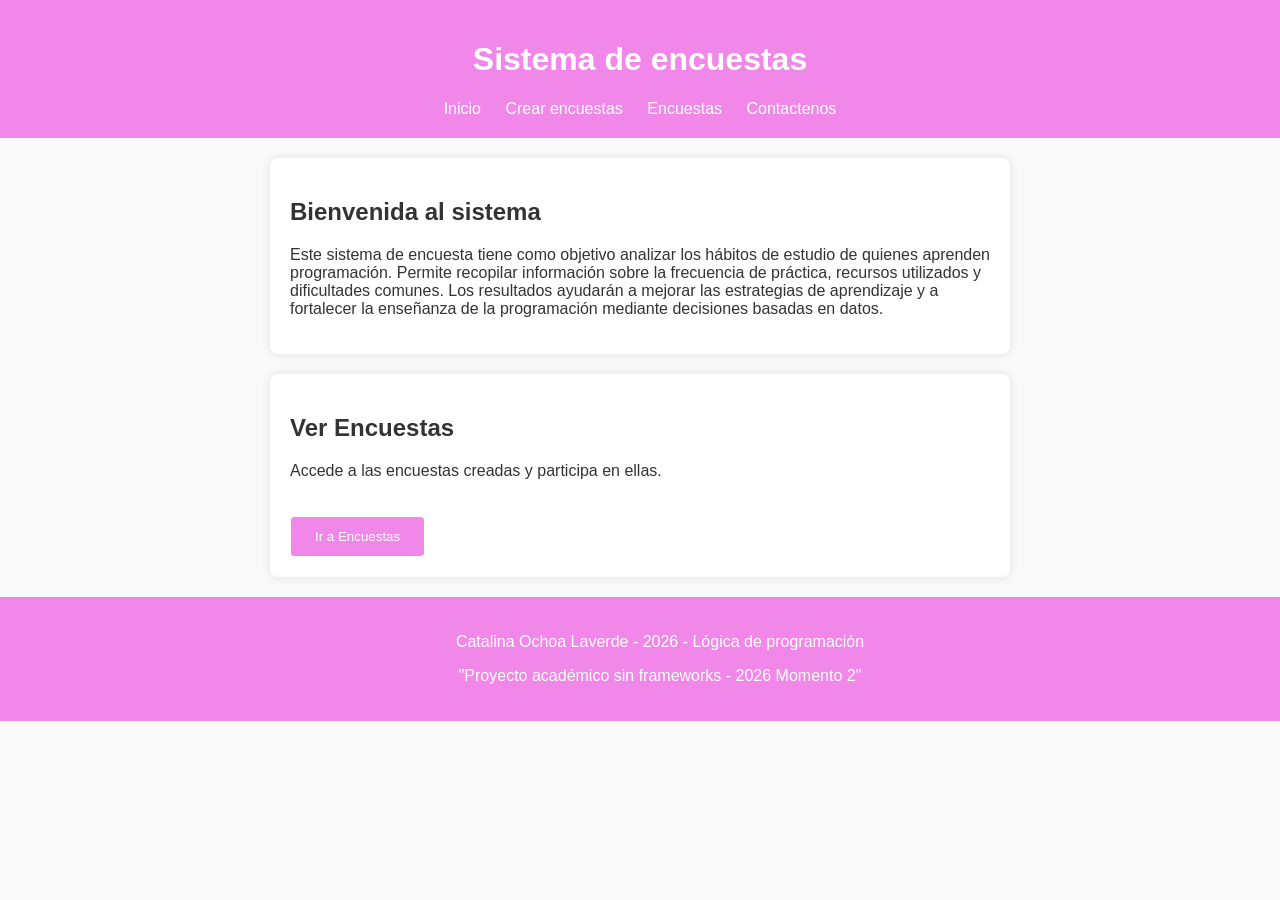
<file: index.html>
<!doctype html>
<html lang="es">
  <head>
    <title>Sistema de encuestas Hábitos de estudio en programación</title>
    <link rel="stylesheet" href="Estilos.css">
    <!-- examen-html-css-2026 -->
  </head>
  <body>
    <header>
      <h1>Sistema de encuestas</h1>
      <nav>
        <ul>
          <li><a href="index.html">Inicio</a></li>
          <li><a href="create.html">Crear encuestas</a></li>
          <li><a href="survey.html">Encuestas</a></li>
          <li><a href="contact-us.html">Contactenos</a></li>
        </ul>
      </nav>
    </header>
    <section id="Bienvenida">
      <h2>Bienvenida al sistema</h2>
      <p>
        Este sistema de encuesta tiene como objetivo analizar los hábitos de
        estudio de quienes aprenden programación. Permite recopilar información
        sobre la frecuencia de práctica, recursos utilizados y dificultades
        comunes. Los resultados ayudarán a mejorar las estrategias de
        aprendizaje y a fortalecer la enseñanza de la programación mediante
        decisiones basadas en datos.
      </p>
    </section>
    <section id="Enlace survey">
      <h2>Ver Encuestas</h2>
      <p>Accede a las encuestas creadas y participa en ellas.</p>
      <button onclick="window.location.href = 'survey.html'">
        Ir a Encuestas
      </button>
    </section>
    <footer>
      <p>Catalina Ochoa Laverde - 2026 - Lógica de programación</p>
      <p>"Proyecto académico sin frameworks - 2026 Momento 2"</p>
    </footer>
  </body>
</html>
</file>
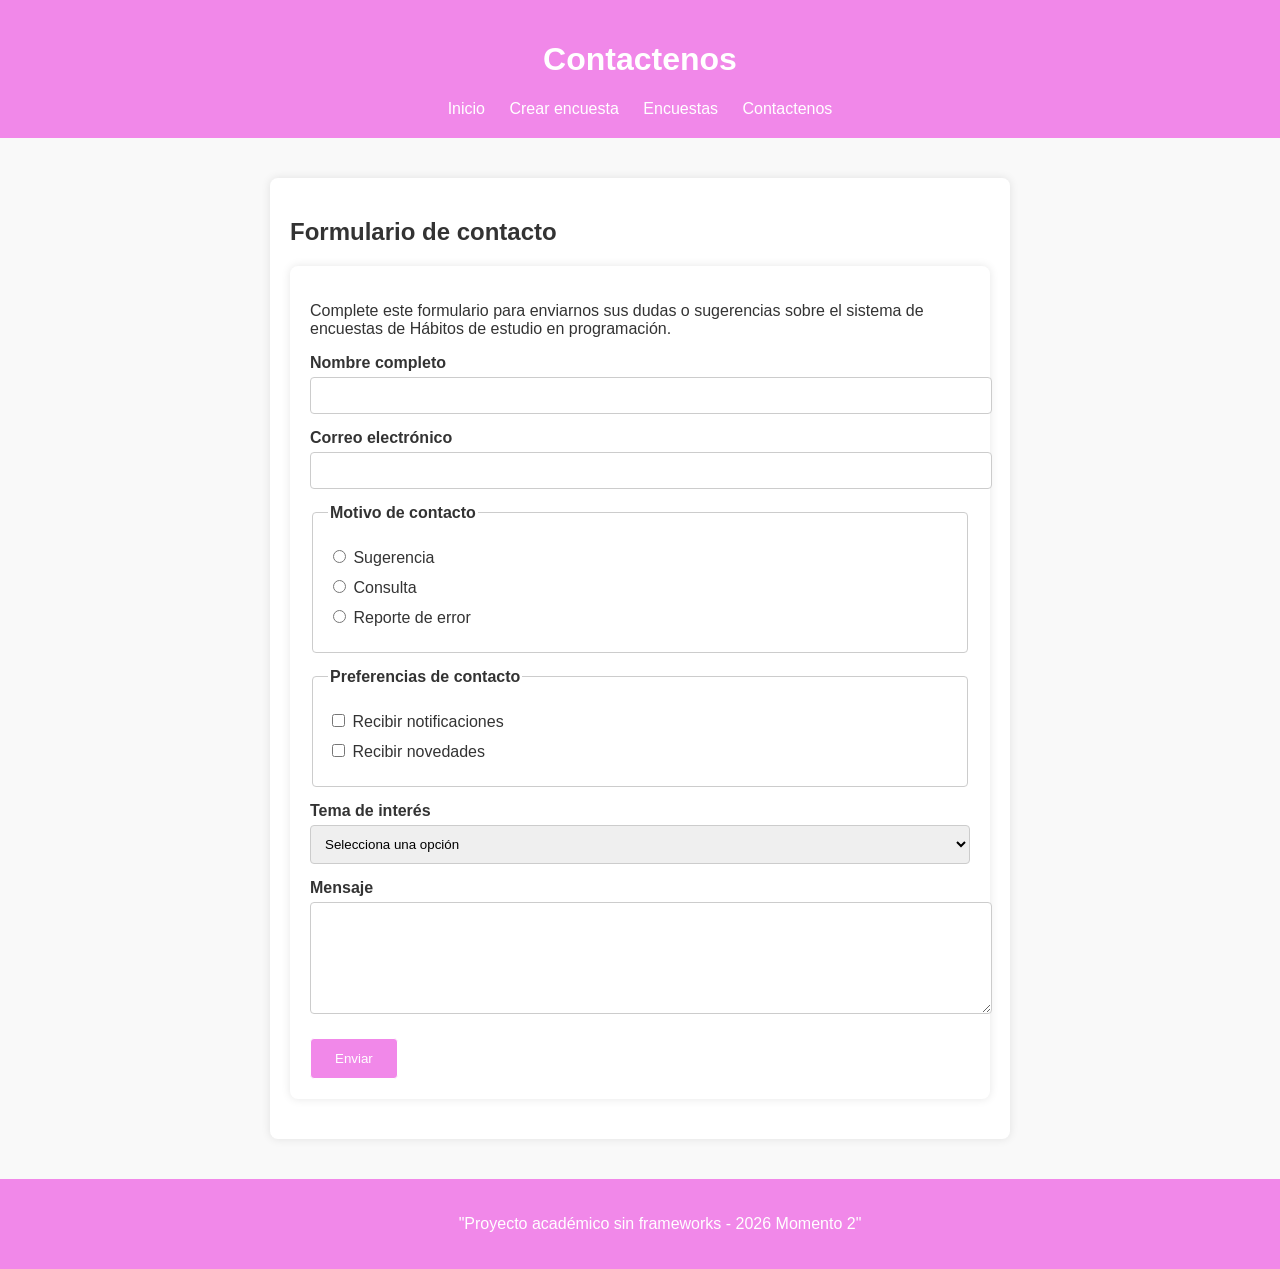
<file: contact-us.html>
<!doctype html>
<html lang="es">
  <head>
    <title>Contacto - Sistema de encuestas</title>
    <link rel="stylesheet" href="Estilos.css">
  </head>
  <body>
    <header>
      <h1>Contactenos</h1>
      <nav>
        <ul>
          <li><a href="index.html">Inicio</a></li>
          <li><a href="create.html">Crear encuesta</a></li>
          <li><a href="survey.html">Encuestas</a></li>
          <li><a href="contact-us.html">Contactenos</a></li>

        </ul>
      </nav>
    </header>
    <main>
      <section>
        <h2>Formulario de contacto</h2>
        <article>
          <p>
            Complete este formulario para enviarnos sus dudas o sugerencias
            sobre el sistema de encuestas de Hábitos de estudio en programación.
          </p>
          <form action="#" method="post">
            <label for="nombre">Nombre completo</label>
            <input type="text" id="nombre" name="nombre" required />

            <label for="email">Correo electrónico</label>
            <input type="email" id="email" name="email" required />

            <fieldset>
              <legend>Motivo de contacto</legend>
              <label for="sugerencia">
                <input
                  type="radio"
                  id="sugerencia"
                  name="motivo"
                  value="sugerencia"
                  required
                />
                Sugerencia
              </label>
              <label for="consulta">
                <input
                  type="radio"
                  id="consulta"
                  name="motivo"
                  value="consulta"
                />
                Consulta
              </label>
              <label for="reporte">
                <input
                  type="radio"
                  id="reporte"
                  name="motivo"
                  value="reporte"
                />
                Reporte de error
              </label>
            </fieldset>

            <fieldset>
              <legend>Preferencias de contacto</legend>
              <label for="notificaciones">
                <input
                  type="checkbox"
                  id="notificaciones"
                  name="preferencias"
                  value="notificaciones"
                />
                Recibir notificaciones
              </label>
              <label for="novedades">
                <input
                  type="checkbox"
                  id="novedades"
                  name="preferencias"
                  value="novedades"
                />
                Recibir novedades
              </label>
            </fieldset>

            <label for="tema">Tema de interés</label>
            <select id="tema" name="tema" required>
              <option value="">Selecciona una opción</option>
              <option value="habitos">Hábitos de estudio en programación</option>
              <option value="lenguajes">Lenguajes de programación</option>
              <option value="ia">Uso de IA para programar</option>
              <option value="otro">Otro</option>
            </select>

            <label for="mensaje">Mensaje</label>
            <textarea id="mensaje" name="mensaje" rows="6" required></textarea>

            <button type="submit">Enviar</button>
          </form>
        </article>
      </section>
    </main>
    <footer>
      <p>"Proyecto académico sin frameworks - 2026 Momento 2"</p>
    </footer>
  </body>
</html>
</file>
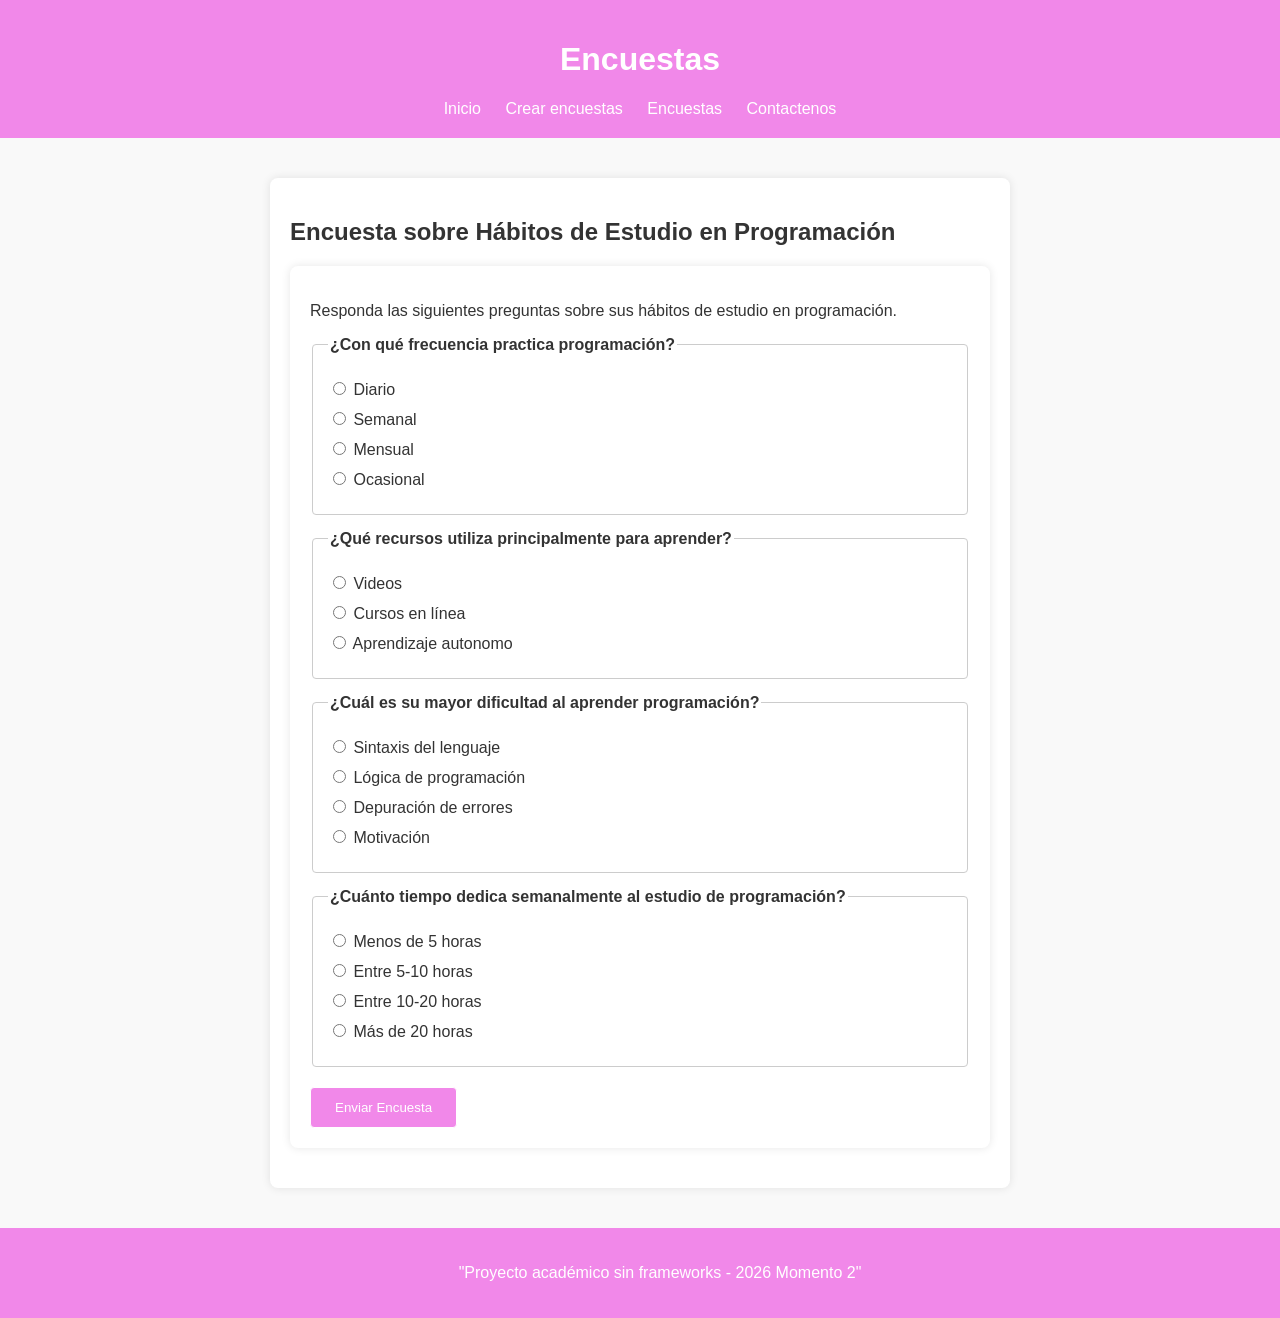
<file: survey.html>
<!DOCTYPE html>
<html lang="es">
<head>
    <title>Encuestas - Sistema de encuestas</title>
    <meta name="generator" content="handcoded">
    <link rel="stylesheet" href="Estilos.css">
</head>
<body>
    <header>
        <h1>Encuestas</h1>
        <nav>
            <ul>
                <li><a href="index.html">Inicio</a></li>
                <li><a href="create.html">Crear encuestas</a></li>
                <li><a href="survey.html">Encuestas</a></li>
                <li><a href="contact-us.html">Contactenos</a></li>
            </ul>
        </nav>
    </header>
    <main>
        <section>
            <h2>Encuesta sobre Hábitos de Estudio en Programación</h2>
            <article>
                <p>Responda las siguientes preguntas sobre sus hábitos de estudio en programación.</p>
                <form action="#" method="post">
                    <fieldset class="question">
                        <legend>¿Con qué frecuencia practica programación?</legend>
                        <label for="freq1">
                            <input type="radio" id="freq1" name="frecuencia" value="diario" required>
                            Diario
                        </label>
                        <label for="freq2">
                            <input type="radio" id="freq2" name="frecuencia" value="semanal">
                            Semanal
                        </label>
                        <label for="freq3"> 
                            <input type="radio" id="freq3" name="frecuencia" value="mensual">
                            Mensual
                        </label>
                        <label for="freq4">
                            <input type="radio" id="freq4" name="frecuencia" value="ocasional">
                            Ocasional
                        </label>
                    </fieldset>

                    <fieldset class="question">
                        <legend>¿Qué recursos utiliza principalmente para aprender?</legend>
                        <label for="rec1">
                            <input type="radio" id="rec1" name="recursos" value="videos" required>
                            Videos
                        </label>
                        <label for="rec2">
                            <input type="radio" id="rec2" name="recursos" value="cursos">
                            Cursos en línea
                        </label>
                        <label for="rec3">
                            <input type="radio" id="rec3" name="recursos" value="aprendizaje">
                            Aprendizaje autonomo
                        </label>
                    </fieldset>

                    <fieldset class="question">
                        <legend>¿Cuál es su mayor dificultad al aprender programación?</legend>
                        <label for="dif1">
                            <input type="radio" id="dif1" name="dificultad" value="sintaxis" required>
                            Sintaxis del lenguaje
                        </label>
                        <label for="dif2">
                            <input type="radio" id="dif2" name="dificultad" value="logica">
                            Lógica de programación
                        </label>
                        <label for="dif3">
                            <input type="radio" id="dif3" name="dificultad" value="depuracion">
                            Depuración de errores
                        </label>
                        <label for="dif4">
                            <input type="radio" id="dif4" name="dificultad" value="motivacion">
                            Motivación
                        </label>
                    </fieldset>

                    <fieldset class="question">
                        <legend>¿Cuánto tiempo dedica semanalmente al estudio de programación?</legend>
                        <label for="time1">
                            <input type="radio" id="time1" name="tiempo" value="menos5" required>
                            Menos de 5 horas
                        </label>
                        <label for="time2">
                            <input type="radio" id="time2" name="tiempo" value="5-10">
                            Entre 5-10 horas
                        </label>
                        <label for="time3">
                            <input type="radio" id="time3" name="tiempo" value="10-20">
                            Entre 10-20 horas
                        </label>
                        <label for="time4">
                            <input type="radio" id="time4" name="tiempo" value="mas20">
                            Más de 20 horas
                        </label>
                    </fieldset>

                    <button type="submit">Enviar Encuesta</button>
                </form>
            </article>
        </section>
    </main>
    <footer>
        <p>"Proyecto académico sin frameworks - 2026 Momento 2"</p>
    </footer>
</body>
</html>
</file>
<file: Estilos.css>
/* Estilos compartidos para el sitio de encuestas */
body {
  font-family: Arial, sans-serif;
  margin: 0;
  padding: 0;
  background-color: #f9f9f9;
  color: #333;
}
header,
footer {
  background-color: #f188e9;
  color: white;
  text-align: center;
  padding: 20px;
}
nav ul {
  list-style: none;
  padding: 0;
  margin: 0;
}
nav ul li {
  display: inline;
  margin: 0 10px;
}
nav ul li a {
  color: white;
  text-decoration: none;
}
main {
  padding: 20px;
}
section,
article {
  background: white;
  margin: 20px auto;
  padding: 20px;
  border-radius: 8px;
  max-width: 700px;
  box-shadow: 0 0 10px rgba(0, 0, 0, 0.1);
}
section#Bienvenida,
section#Enlace\ survey {
  max-width: 700px;
}
fieldset {
  border: 1px solid #ccc;
  padding: 15px;
  margin-top: 15px;
  border-radius: 4px;
}
legend {
  font-weight: bold;
}
fieldset label {
  display: block;
  margin: 10px 0;
  font-weight: normal;
}
label {
  display: block;
  margin-top: 15px;
  font-weight: bold;
}
input[type="text"],
input[type="email"],
select,
textarea {
  width: 100%;
  padding: 10px;
  margin-top: 5px;
  border: 1px solid #ccc;
  border-radius: 4px;
}
button {
  margin-top: 20px;
  padding: 12px 24px;
  background-color: #f188e9;
  color: white;
  border: 1px solid white;
  border-radius: 4px;
  cursor: pointer;
}
button:hover {
  background-color: #e17bc2;
}
footer {
  position: relative;
  bottom: 0;
  width: 100%;
}
</file>
